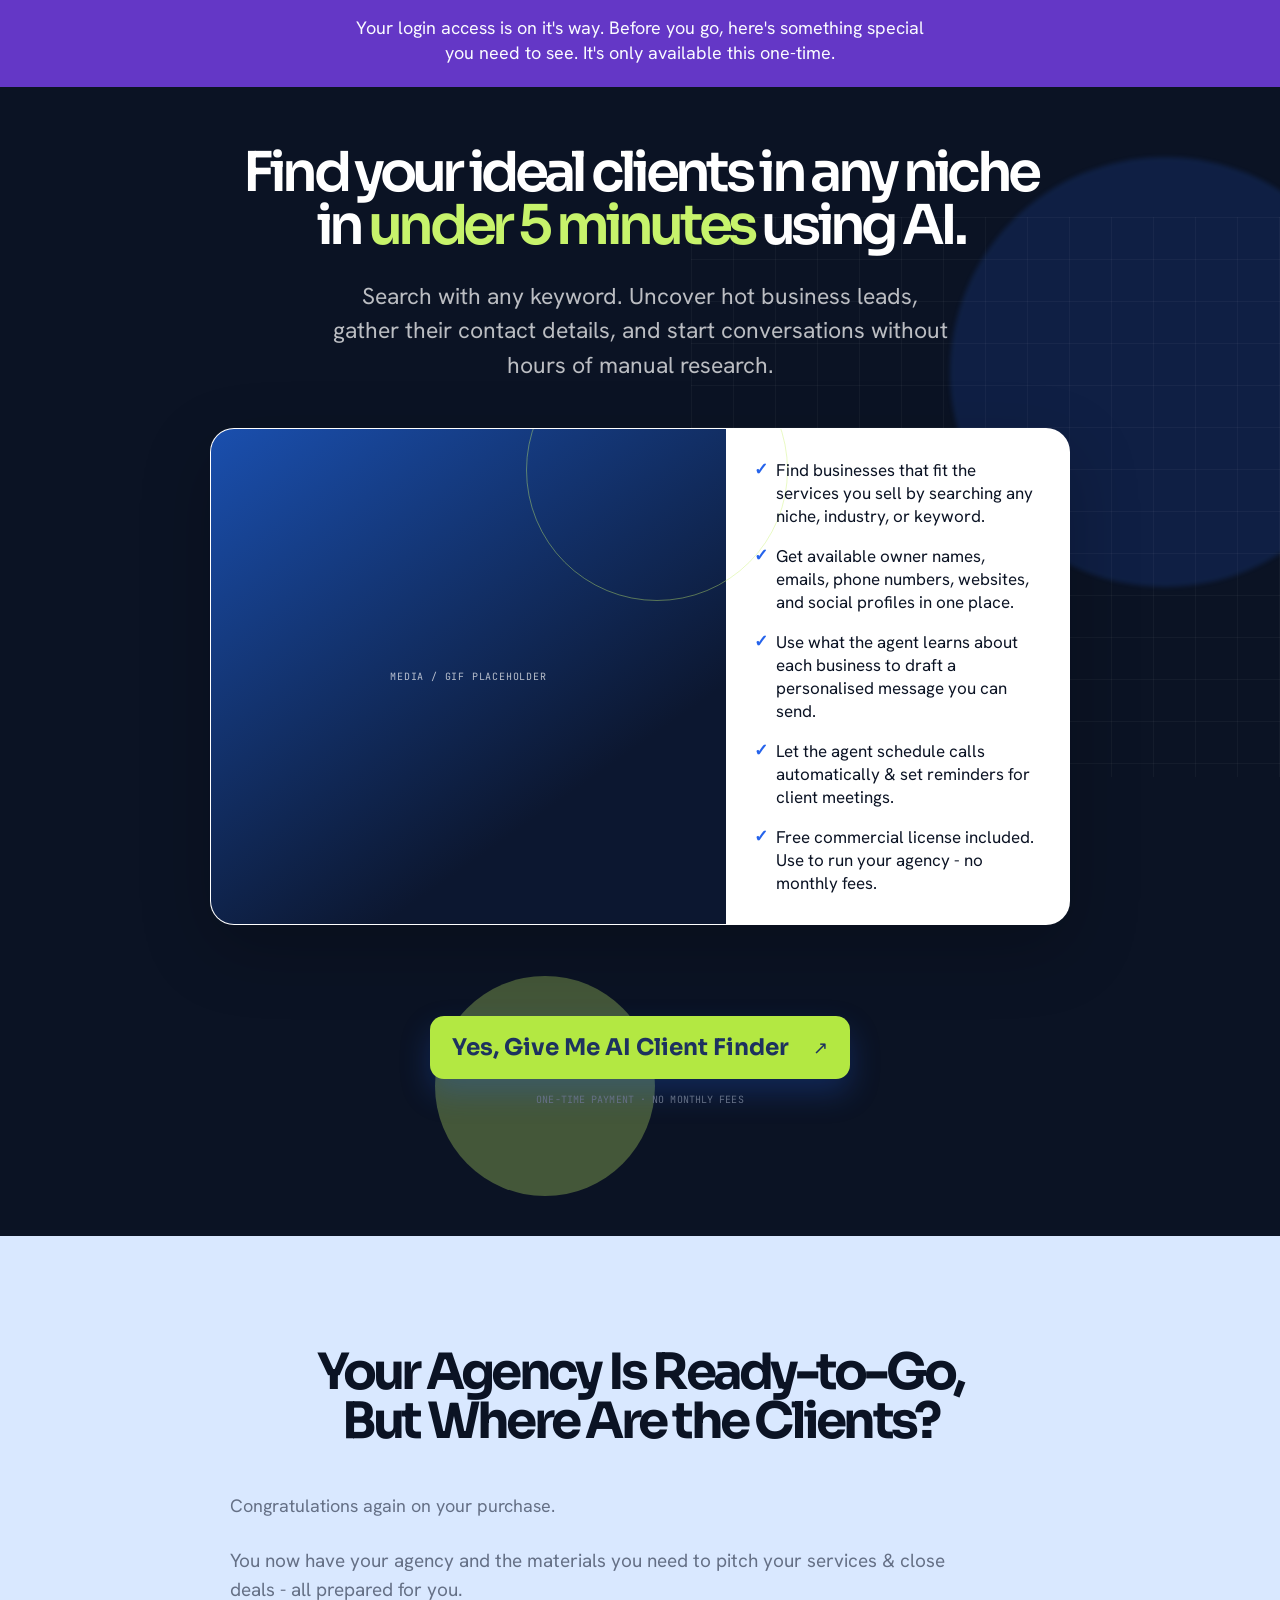
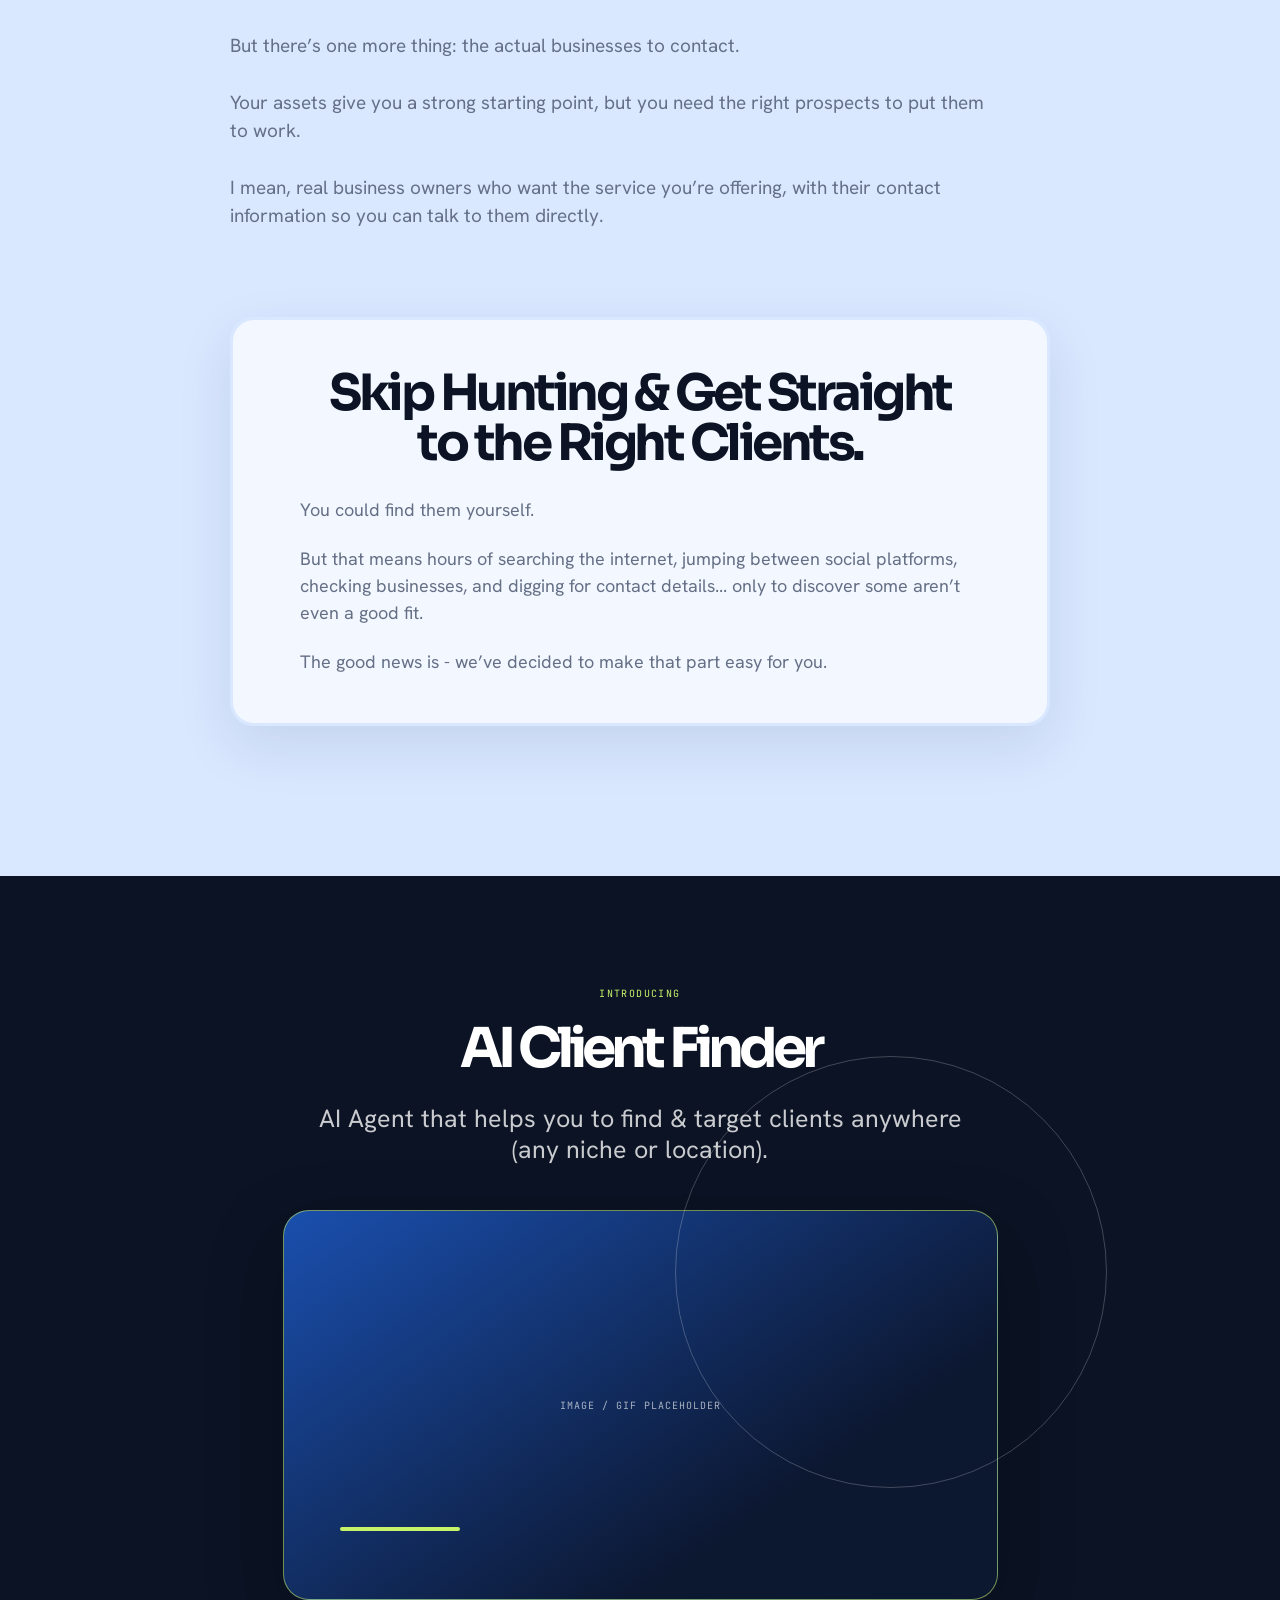
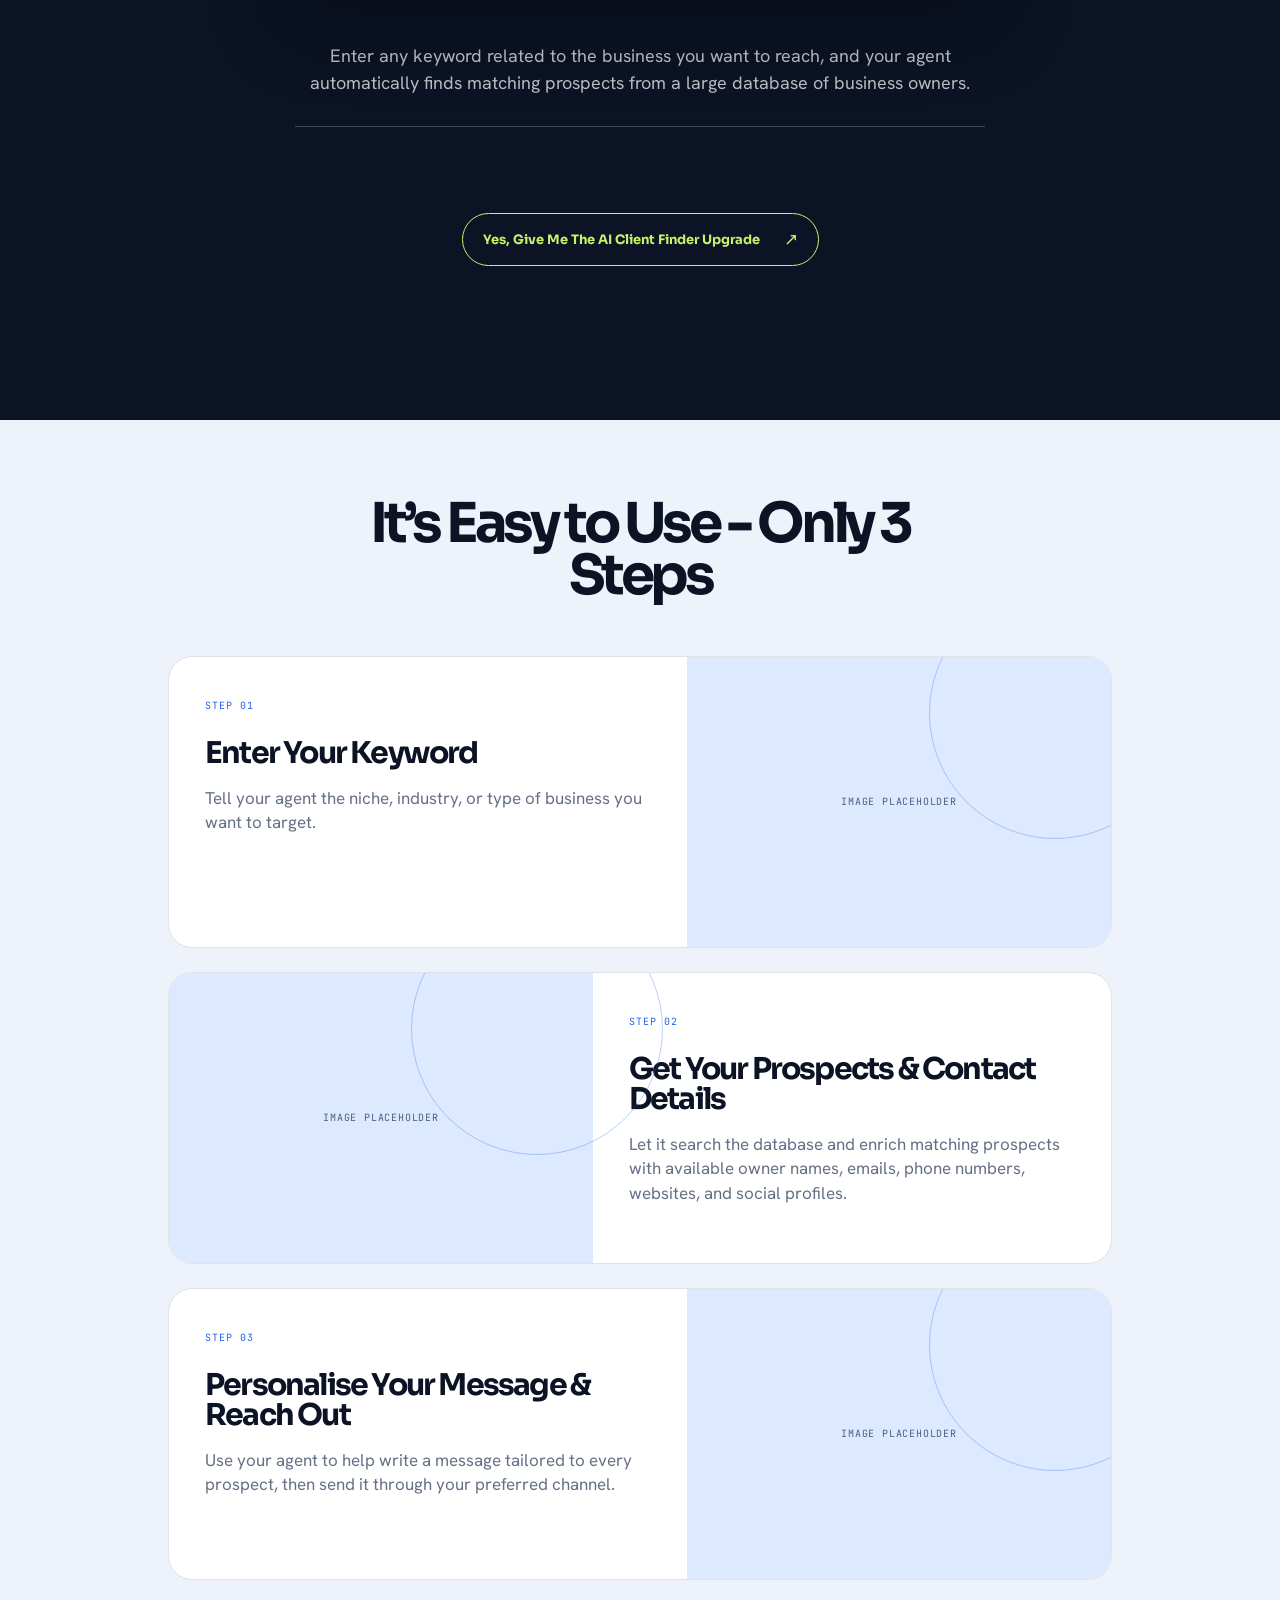
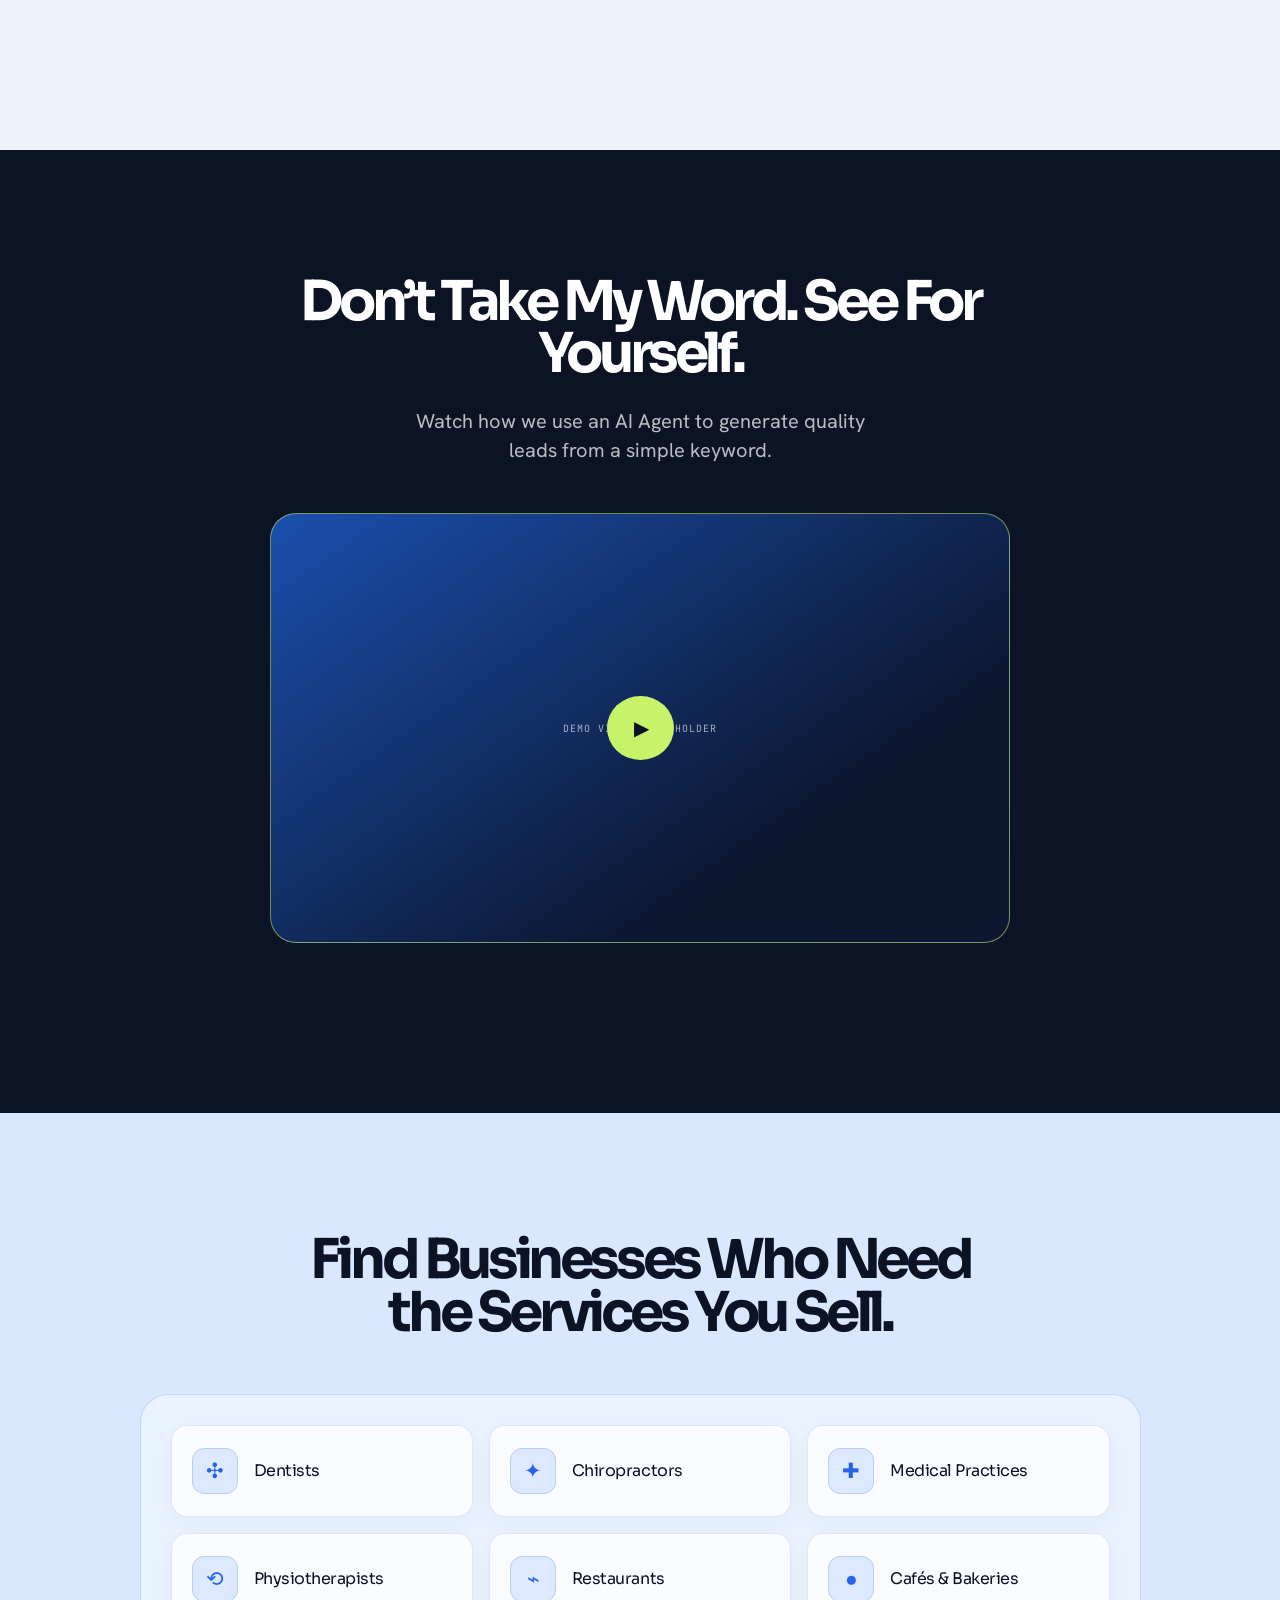
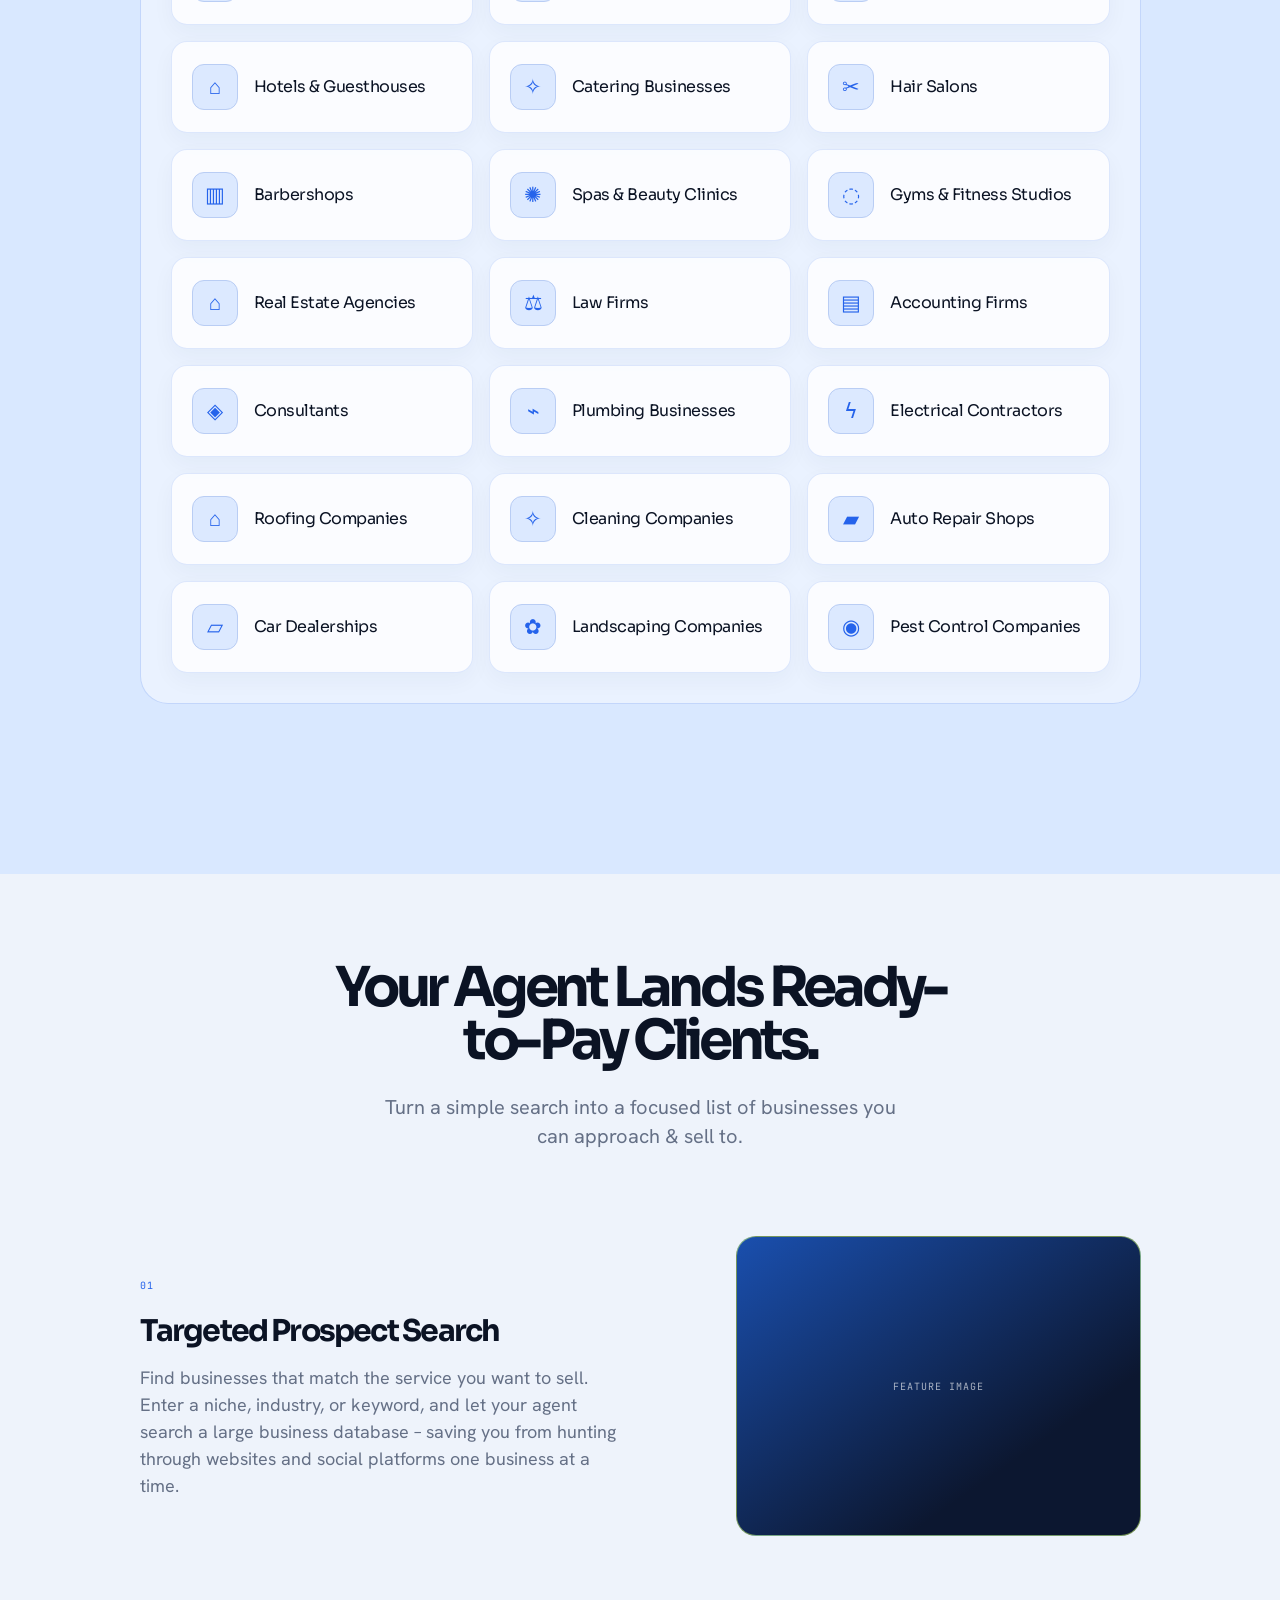
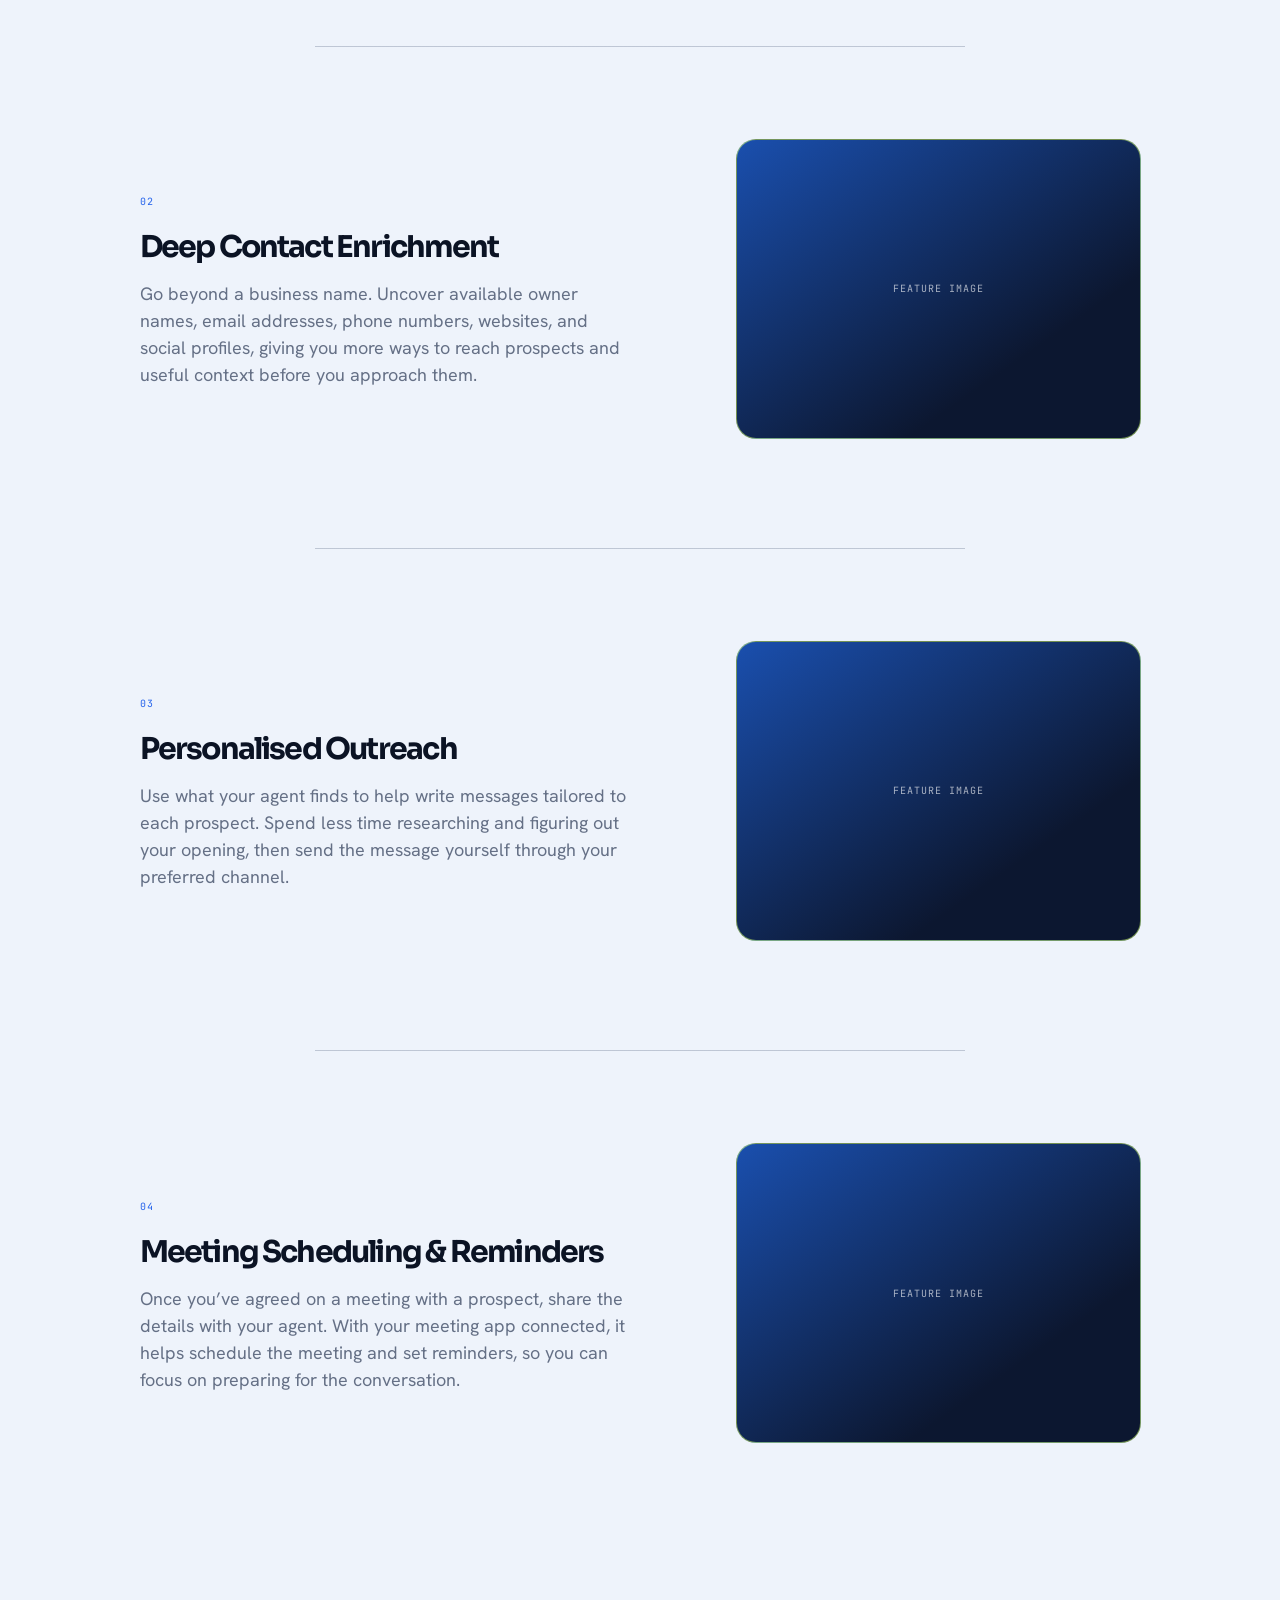
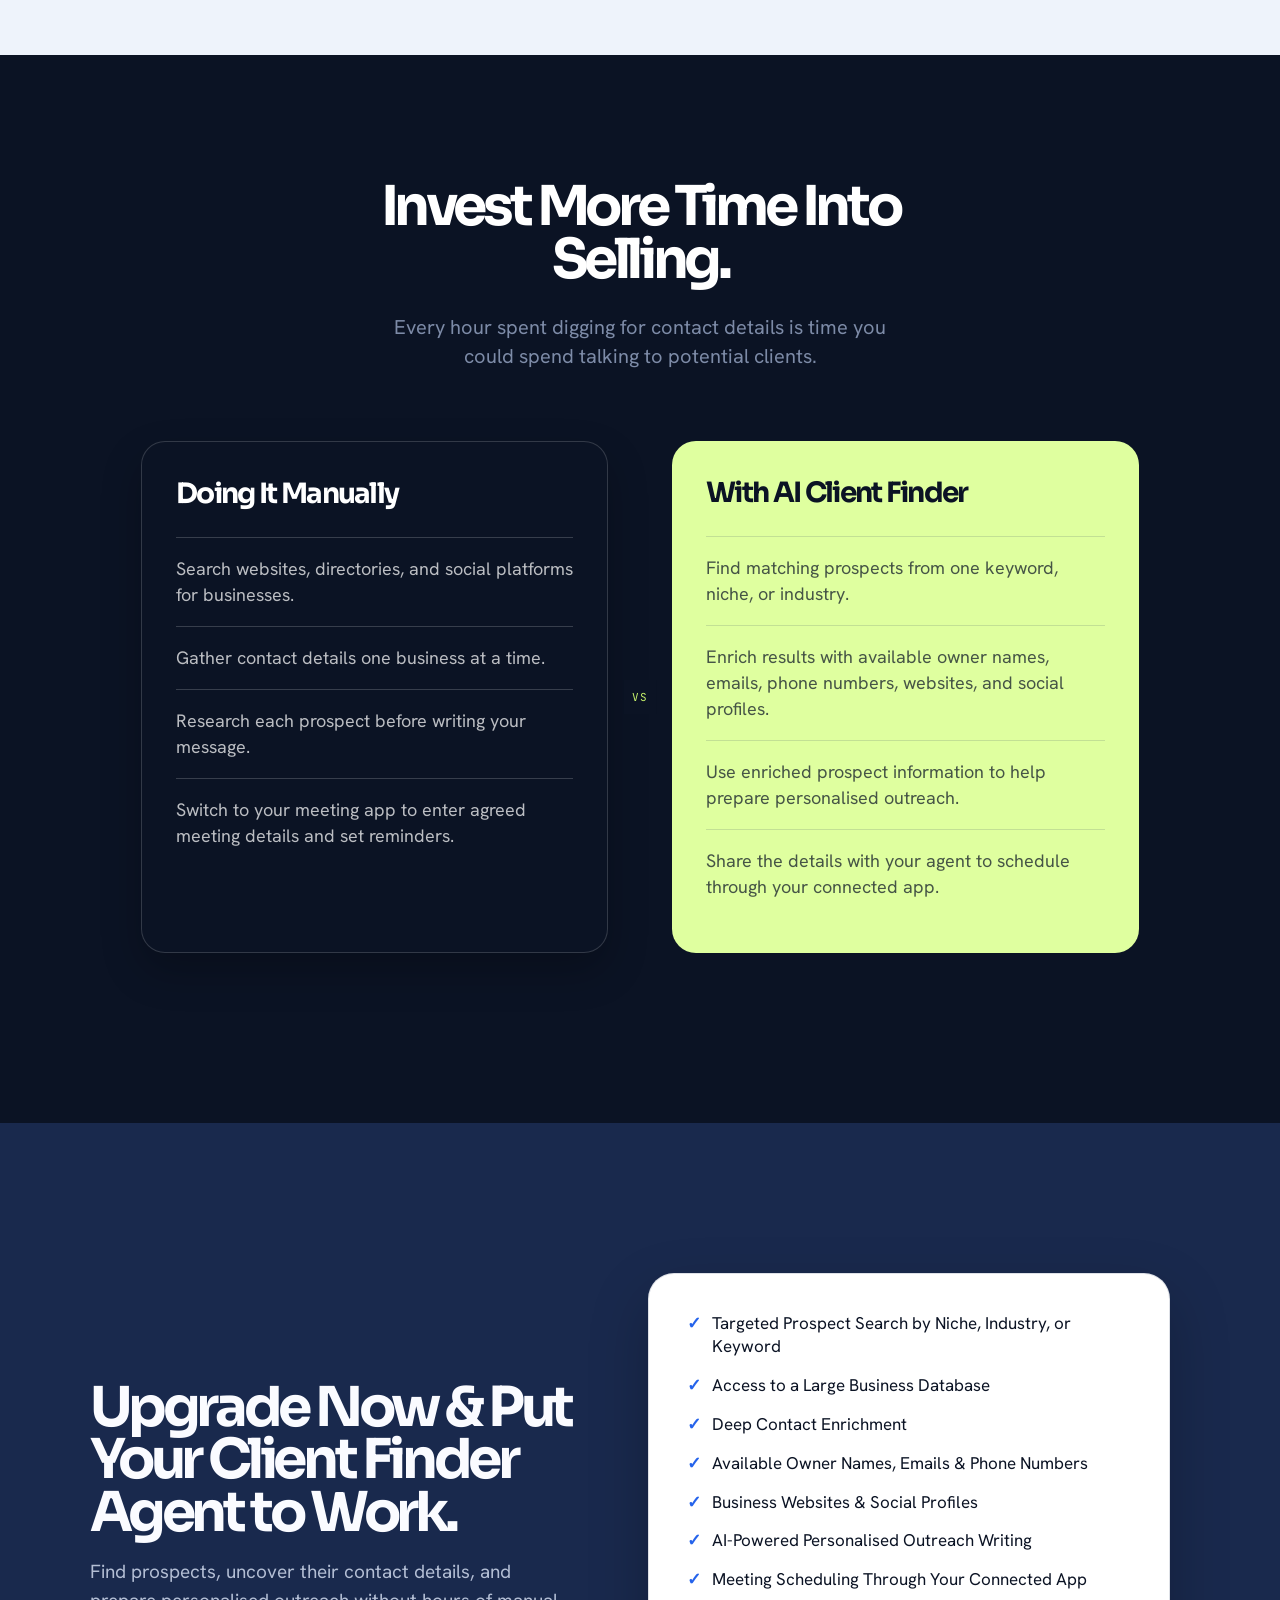
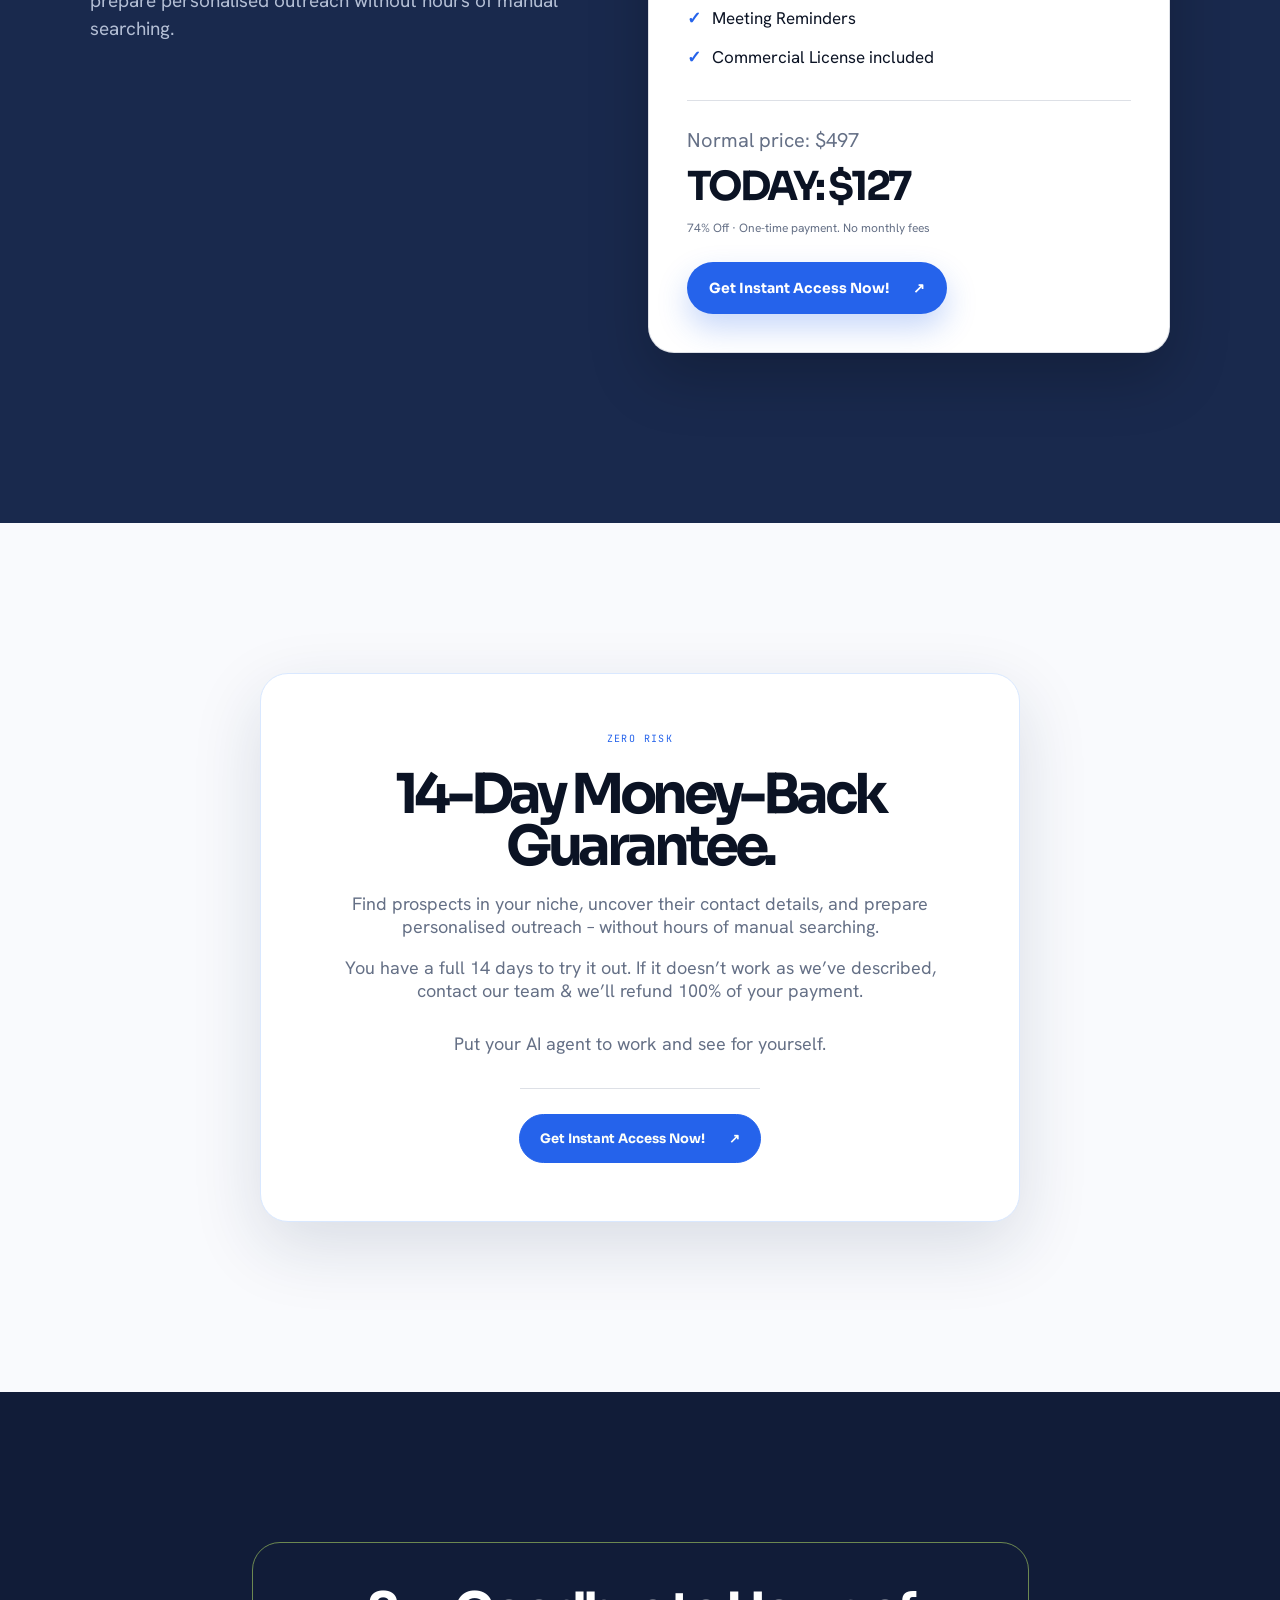
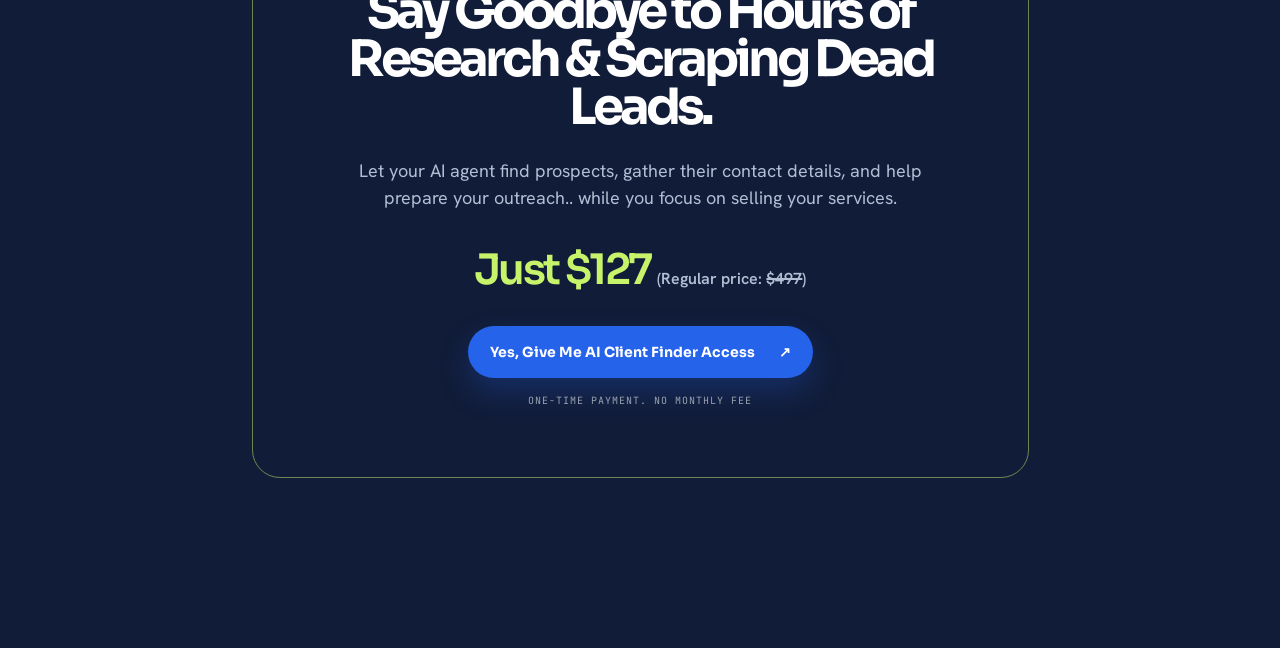
<file: upsell.html>
<!doctype html>
<html lang="en">
  <head>
    <meta charset="UTF-8" />
    <meta name="viewport" content="width=device-width, initial-scale=1.0" />
    <meta name="description" content="AI Client Finder helps AI agency owners find and reach ideal clients faster." />
    <title>AI Client Finder — Find Your Ideal Clients</title>
    <link rel="preconnect" href="https://fonts.googleapis.com" />
    <link rel="preconnect" href="https://fonts.gstatic.com" crossorigin />
    <link href="https://fonts.googleapis.com/css2?family=Hanken+Grotesk:wght@400;500;600;700&family=JetBrains+Mono:wght@500;600&family=Sora:wght@500;600;700;800&display=swap" rel="stylesheet" />
    <link rel="stylesheet" href="upsell.css" />
  </head>
  <body>
    <main class="upsell-page">
      <div class="purchase-access-message">Your login access is on it's way. Before you go, here's something special you need to see. It's only available this one-time.</div>

      <section class="upsell-hero" id="top" aria-labelledby="hero-title">
        <div class="hero-ambient hero-ambient-blue" aria-hidden="true"></div>
        <div class="hero-ambient hero-ambient-lime" aria-hidden="true"></div>
        <div class="hero-grid" aria-hidden="true"></div>

        <div class="hero-layout">
          <div class="hero-copy">
            <h1 id="hero-title" class="hero-lead">Find your ideal clients in any niche <span>in <em>under 5 minutes</em> using AI.</span></h1>
            <p class="hero-body">Search with any keyword. Uncover hot business leads, gather their contact details, and start conversations without hours of manual research.</p>
            <div class="hero-content-box">
              <div class="media-placeholder" aria-label="Media placeholder">MEDIA / GIF PLACEHOLDER</div>
              <div class="feature-points">
                <ul>
                  <li>Find businesses that fit the services you sell by searching any niche, industry, or keyword.</li>
                  <li>Get available owner names, emails, phone numbers, websites, and social profiles in one place.</li>
                  <li>Use what the agent learns about each business to draft a personalised message you can send.</li>
                  <li>Let the agent schedule calls automatically &amp; set reminders for client meetings.</li>
                  <li>Free commercial license included. Use to run your agency - no monthly fees.</li>
                </ul>
              </div>
            </div>
            <div class="hero-actions">
              <a class="primary-button" href="#offer">Yes, Give Me AI Client Finder <b aria-hidden="true">↗</b></a>
              <p class="payment-note">ONE-TIME PAYMENT · NO MONTHLY FEES</p>
            </div>
          </div>

        </div>
      </section>

      <section class="agency-ready-section" aria-labelledby="agency-ready-title">
        <div class="section-intro">
          <h2 id="agency-ready-title">Your Agency Is Ready-to-Go, But Where Are the Clients?</h2>
          <p>Congratulations again on your purchase.</p>
          <p>You now have your agency and the materials you need to pitch your services &amp; close deals - all prepared for you.</p>
          <p>But there’s one more thing: the actual businesses to contact.</p>
          <p>Your assets give you a strong starting point, but you need the right prospects to put them to work.</p>
          <p>I mean, real business owners who want the service you’re offering, with their contact information so you can talk to them directly.</p>
          <div class="client-gap-box" id="offer">
            <h3>Skip Hunting &amp; Get Straight to the Right Clients.</h3>
            <p>You could find them yourself.</p>
            <p>But that means hours of searching the internet, jumping between social platforms, checking businesses, and digging for contact details... only to discover some aren’t even a good fit.</p>
            <p class="client-gap-highlight">The good news is - we’ve decided to make that part easy for you.</p>
          </div>
        </div>
      </section>

      <section class="finder-intro-section" aria-labelledby="finder-intro-title">
        <div class="finder-intro-copy">
          <p class="section-kicker">INTRODUCING</p>
          <h2 id="finder-intro-title">AI Client Finder</h2>
          <p class="finder-intro-lead">AI Agent that helps you to find &amp; target clients anywhere (any niche or location).</p>
          <div class="finder-demo-placeholder" aria-label="AI Client Finder media placeholder">IMAGE / GIF PLACEHOLDER</div>
          <p class="finder-intro-body">Enter any keyword related to the business you want to reach, and your agent automatically finds matching prospects from a large database of business owners.</p>
          <a class="secondary-button" href="#steps">Yes, Give Me The AI Client Finder Upgrade <b aria-hidden="true">↗</b></a>
        </div>
      </section>

      <section class="finder-steps-section" id="steps" aria-labelledby="finder-steps-title">
        <div class="steps-intro-copy">
          <h2 id="finder-steps-title">It’s Easy to Use - Only 3 Steps</h2>
        </div>
        <div class="finder-steps-grid">
          <article class="finder-step-card">
            <div class="finder-step-copy">
              <span>STEP 01</span>
              <h3>Enter Your Keyword</h3>
              <p>Tell your agent the niche, industry, or type of business you want to target.</p>
            </div>
            <div class="step-media-placeholder" aria-label="Step one media placeholder">IMAGE PLACEHOLDER</div>
          </article>
          <article class="finder-step-card">
            <div class="finder-step-copy">
              <span>STEP 02</span>
              <h3>Get Your Prospects &amp; Contact Details</h3>
              <p>Let it search the database and enrich matching prospects with available owner names, emails, phone numbers, websites, and social profiles.</p>
            </div>
            <div class="step-media-placeholder" aria-label="Step two media placeholder">IMAGE PLACEHOLDER</div>
          </article>
          <article class="finder-step-card">
            <div class="finder-step-copy">
              <span>STEP 03</span>
              <h3>Personalise Your Message &amp; Reach Out</h3>
              <p>Use your agent to help write a message tailored to every prospect, then send it through your preferred channel.</p>
            </div>
            <div class="step-media-placeholder" aria-label="Step three media placeholder">IMAGE PLACEHOLDER</div>
          </article>
        </div>
      </section>

      <section class="demo-proof-section" aria-labelledby="demo-proof-title">
        <div class="demo-proof-copy">
          <h2 id="demo-proof-title">Don’t Take My Word. See For Yourself.</h2>
          <p>Watch how we use an AI Agent to generate quality leads from a simple keyword.</p>
        </div>
        <div class="demo-video-placeholder" aria-label="Demo video placeholder">DEMO VIDEO PLACEHOLDER</div>
      </section>

      <section class="niche-section" aria-labelledby="niche-title">
        <div class="niche-intro">
          <h2 id="niche-title">Find Businesses Who Need the Services You Sell.</h2>
        </div>
        <div class="niche-grid">
          <span><i class="niche-icon">✣</i>Dentists</span><span><i class="niche-icon">✦</i>Chiropractors</span><span><i class="niche-icon">✚</i>Medical Practices</span><span><i class="niche-icon">⟲</i>Physiotherapists</span>
          <span><i class="niche-icon">⌁</i>Restaurants</span><span><i class="niche-icon">●</i>Cafés &amp; Bakeries</span><span><i class="niche-icon">⌂</i>Hotels &amp; Guesthouses</span><span><i class="niche-icon">✧</i>Catering Businesses</span>
          <span><i class="niche-icon">✂</i>Hair Salons</span><span><i class="niche-icon">▥</i>Barbershops</span><span><i class="niche-icon">✺</i>Spas &amp; Beauty Clinics</span><span><i class="niche-icon">◌</i>Gyms &amp; Fitness Studios</span>
          <span><i class="niche-icon">⌂</i>Real Estate Agencies</span><span><i class="niche-icon">⚖</i>Law Firms</span><span><i class="niche-icon">▤</i>Accounting Firms</span><span><i class="niche-icon">◈</i>Consultants</span>
          <span><i class="niche-icon">⌁</i>Plumbing Businesses</span><span><i class="niche-icon">ϟ</i>Electrical Contractors</span><span><i class="niche-icon">⌂</i>Roofing Companies</span><span><i class="niche-icon">✧</i>Cleaning Companies</span>
          <span><i class="niche-icon">▰</i>Auto Repair Shops</span><span><i class="niche-icon">▱</i>Car Dealerships</span><span><i class="niche-icon">✿</i>Landscaping Companies</span><span><i class="niche-icon">◉</i>Pest Control Companies</span>
        </div>
      </section>

      <section class="finder-benefits-section" aria-labelledby="finder-benefits-title">
        <div class="finder-benefits-copy">
          <h2 id="finder-benefits-title">Your Agent Lands Ready-to-Pay Clients.</h2>
          <p>Turn a simple search into a focused list of businesses you can approach &amp; sell to.</p>
        </div>
        <div class="finder-benefits-grid">
          <article class="finder-benefit-row finder-benefit-row-01">
            <div class="finder-benefit-copy"><span>01</span><h3>Targeted Prospect Search</h3><p>Find businesses that match the service you want to sell. Enter a niche, industry, or keyword, and let your agent search a large business database – saving you from hunting through websites and social platforms one business at a time.</p></div>
            <div class="finder-benefit-media" aria-label="Targeted prospect search image placeholder">FEATURE IMAGE</div>
            <div class="finder-benefit-divider finder-benefit-divider-01" role="separator" aria-label="Feature divider 01"></div>
          </article>
          <article class="finder-benefit-row finder-benefit-row-02">
            <div class="finder-benefit-copy"><span>02</span><h3>Deep Contact Enrichment</h3><p>Go beyond a business name. Uncover available owner names, email addresses, phone numbers, websites, and social profiles, giving you more ways to reach prospects and useful context before you approach them.</p></div>
            <div class="finder-benefit-media" aria-label="Deep contact enrichment image placeholder">FEATURE IMAGE</div>
            <div class="finder-benefit-divider finder-benefit-divider-02" role="separator" aria-label="Feature divider 02"></div>
          </article>
          <article class="finder-benefit-row finder-benefit-row-03">
            <div class="finder-benefit-copy"><span>03</span><h3>Personalised Outreach</h3><p>Use what your agent finds to help write messages tailored to each prospect. Spend less time researching and figuring out your opening, then send the message yourself through your preferred channel.</p></div>
            <div class="finder-benefit-media" aria-label="Personalised outreach image placeholder">FEATURE IMAGE</div>
            <div class="finder-benefit-divider finder-benefit-divider-03" role="separator" aria-label="Feature divider 03"></div>
          </article>
          <article class="finder-benefit-row finder-benefit-row-04">
            <div class="finder-benefit-copy"><span>04</span><h3>Meeting Scheduling &amp; Reminders</h3><p>Once you’ve agreed on a meeting with a prospect, share the details with your agent. With your meeting app connected, it helps schedule the meeting and set reminders, so you can focus on preparing for the conversation.</p></div>
            <div class="finder-benefit-media" aria-label="Meeting scheduling and reminders image placeholder">FEATURE IMAGE</div>
          </article>
        </div>
      </section>

      <section class="manual-vs-ai-section" aria-labelledby="manual-vs-ai-title">
        <div class="manual-vs-ai-copy">
          <h2 id="manual-vs-ai-title">Invest More Time Into Selling.</h2>
          <p>Every hour spent digging for contact details is time you could spend talking to potential clients.</p>
        </div>
        <div class="comparison-grid">
          <div class="comparison-column comparison-manual"><h3>Doing It Manually</h3><p>Search websites, directories, and social platforms for businesses.</p><p>Gather contact details one business at a time.</p><p>Research each prospect before writing your message.</p><p>Switch to your meeting app to enter agreed meeting details and set reminders.</p></div>
          <div class="comparison-column comparison-ai"><h3>With AI Client Finder</h3><p>Find matching prospects from one keyword, niche, or industry.</p><p>Enrich results with available owner names, emails, phone numbers, websites, and social profiles.</p><p>Use enriched prospect information to help prepare personalised outreach.</p><p>Share the details with your agent to schedule through your connected app.</p></div>
        </div>
      </section>

      <section class="upgrade-section" aria-labelledby="upgrade-title">
        <div class="upgrade-copy">
          <h2 id="upgrade-title">Upgrade Now &amp; Put Your Client Finder Agent to Work.</h2>
          <p>Find prospects, uncover their contact details, and prepare personalised outreach without hours of manual searching.</p>
        </div>
        <div class="upgrade-card">
          <ul>
            <li>Targeted Prospect Search by Niche, Industry, or Keyword</li>
            <li>Access to a Large Business Database</li>
            <li>Deep Contact Enrichment</li>
            <li>Available Owner Names, Emails &amp; Phone Numbers</li>
            <li>Business Websites &amp; Social Profiles</li>
            <li>AI-Powered Personalised Outreach Writing</li>
            <li>Meeting Scheduling Through Your Connected App</li>
            <li>Meeting Reminders</li>
            <li>Commercial License included</li>
          </ul>
          <div class="upgrade-price"><span>Normal price: $497</span><b>TODAY: $127</b><small>74% Off · One-time payment. No monthly fees</small></div>
          <a class="primary-button" href="#offer">Get Instant Access Now! <span>↗</span></a>
        </div>
      </section>

      <section class="guarantee-section" aria-labelledby="guarantee-title">
        <div class="guarantee-card">
          <p class="section-kicker">ZERO RISK</p>
          <h2 id="guarantee-title">14-Day Money-Back Guarantee.</h2>
          <p>Find prospects in your niche, uncover their contact details, and prepare personalised outreach – without hours of manual searching.</p>
          <p>You have a full 14 days to try it out. If it doesn’t work as we’ve described, contact our team &amp; we’ll refund 100% of your payment.</p>
          <p class="guarantee-close">Put your AI agent to work and see for yourself.</p>
          <a class="secondary-button" href="#offer">Get Instant Access Now! <span>↗</span></a>
        </div>
      </section>

      <section class="final-cta-section" aria-labelledby="final-cta-title">
        <div class="final-cta-card">
          <h2 id="final-cta-title">Say Goodbye to Hours of Research &amp; Scraping Dead Leads.</h2>
          <p>Let your AI agent find prospects, gather their contact details, and help prepare your outreach.. while you focus on selling your services.</p>
          <div class="final-cta-price">Just $127 <span>(Regular price: <del>$497</del>)</span></div>
          <a class="primary-button" href="#offer">Yes, Give Me AI Client Finder Access <span>↗</span></a>
          <small>One-time Payment. No Monthly Fee</small>
        </div>
      </section>
    </main>
  </body>
</html>
</file>
<file: upsell.css>
:root {
  --navy: #0b1324;
  --blue: #2563eb;
  --lime: #c7f36b;
  --paper: #eef3fb;
  --white: #ffffff;
  --muted: #657086;
  --display: "Sora", sans-serif;
  --body: "Hanken Grotesk", sans-serif;
  --mono: "JetBrains Mono", monospace;
}

* { box-sizing: border-box; }
html { scroll-behavior: smooth; }
body { background: var(--paper); color: var(--navy); font-family: var(--body); margin: 0; }
a { color: inherit; text-decoration: none; }
.upsell-page { background: #6437C6; min-height: 100vh; overflow: hidden; }
.purchase-access-message { align-items: center; background: #6437C6; color: #FAFBFF; display: flex; font-family: var(--body); font-size: 18px; height: 95.39px; justify-content: center; line-height: 1.4; margin: -8px auto 0; max-width: 641px; padding: 18px 24px; text-align: center; }
.upsell-nav { align-items: center; background: rgba(238, 243, 251, .78); border: 1px solid rgba(11, 19, 36, .1); border-radius: 999px; display: flex; justify-content: space-between; margin: 18px auto 0; max-width: 1320px; padding: 12px 20px; position: relative; width: calc(100% - 40px); z-index: 5; backdrop-filter: blur(18px); }
.brand-mark { align-items: center; display: flex; font-family: var(--display); font-size: 13px; font-weight: 700; gap: 10px; letter-spacing: -.03em; }
.brand-symbol { display: grid; gap: 2px; grid-template-columns: repeat(2, 7px); height: 16px; transform: rotate(45deg); width: 16px; }
.brand-symbol span { background: var(--blue); border-radius: 2px; }
.brand-symbol span:nth-child(2) { background: var(--lime); }
.brand-symbol span:nth-child(3) { background: var(--navy); grid-column: 2; }
.nav-status { color: var(--muted); font-family: var(--mono); font-size: 10px; letter-spacing: .1em; }
.upsell-hero { align-items: center; background: var(--navy); color: var(--white); display: flex; min-height: 760px; padding: 120px 7vw 130px; position: relative; }
.hero-grid { background-image: linear-gradient(rgba(255, 255, 255, .08) 1px, transparent 1px), linear-gradient(90deg, rgba(255, 255, 255, .08) 1px, transparent 1px); background-size: 42px 42px; height: 560px; opacity: .5; position: absolute; right: -6vw; top: 130px; width: 52vw; }
.hero-ambient { border-radius: 50%; pointer-events: none; position: absolute; }
.hero-ambient-blue { background: rgba(37, 99, 235, .16); filter: blur(2px); height: 430px; right: -100px; top: 70px; width: 430px; }
.hero-ambient-lime { background: rgba(199, 243, 107, .3); bottom: 40px; height: 220px; left: 34%; width: 220px; }
.hero-layout { margin: 0 auto; max-width: 920px; position: relative; text-align: center; width: 100%; z-index: 2; }
.hero-copy { margin: 0 auto; max-width: 860px; }
.eyebrow { background: #ECFFC1; border: 1px solid #E4FFA8; border-radius: 12px; color: #14274D; display: table; font-family: var(--display); font-size: 15px; line-height: 1.25; margin: 0 auto 30px; max-width: 527px; padding: 10px 18px; text-align: center; width: 100%; }
h1 { font-family: var(--display); letter-spacing: -.085em; line-height: .96; margin: 0 auto; max-width: 797px; }
.hero-lead { color: var(--white); font-size: 55px; font-weight: 600; margin-top: -60px; }
.hero-lead span { color: #FFFFFF; }
.hero-lead span em { color: #C7F36B; font-style: normal; }
.hero-body { color: rgba(255, 255, 255, .72); font-size: 23px; line-height: 1.5; margin: 26px auto 0; max-width: 619px; }
.hero-content-box { align-items: stretch; background: var(--white); border: 1px solid rgba(255, 255, 255, .2); border-radius: 24px; box-shadow: 0 24px 70px rgba(0, 0, 0, .22); color: var(--navy); display: grid; grid-template-columns: 3fr 2fr; margin: 46px auto 0; max-width: 900px; min-height: 270px; overflow: hidden; text-align: left; }
.media-placeholder { align-items: center; background: linear-gradient(145deg, #1a4fae, #0c1730 72%); color: rgba(255, 255, 255, .7); display: flex; font-family: var(--mono); font-size: 10px; justify-content: center; letter-spacing: .08em; min-height: 270px; position: relative; text-transform: uppercase; }
.media-placeholder::before { border: 1px solid rgba(199, 243, 107, .4); border-radius: 50%; content: ""; height: 260px; position: absolute; right: -62px; top: -90px; width: 260px; }
.feature-points { padding: 30px 28px; }
.feature-points ul { display: grid; gap: 17px; list-style: none; margin: 0; padding: 0; }
.feature-points li { font-size: 17px; line-height: 1.35; padding-left: 22px; position: relative; }
.feature-points li::before { color: var(--blue); content: "✓"; font-family: var(--display); font-weight: 800; left: 0; position: absolute; }
.hero-actions { align-items: center; display: flex; flex-direction: column; margin-top: 36px; }
.hero-actions .primary-button { margin-top: 55px; }
.hero-actions .primary-button { background: #B3E842; border-radius: 14px; color: #1D325F; font-size: 23px; }
.primary-button { align-items: center; background: var(--blue); border-radius: 999px; box-shadow: 0 14px 30px rgba(37, 99, 235, .25); color: var(--white); display: inline-flex; font-family: var(--display); font-size: 14px; font-weight: 700; gap: 24px; padding: 17px 22px; transition: background 220ms ease, transform 220ms ease; }
.primary-button:hover { background: var(--lime); color: var(--navy); transform: translateY(-3px); }
.primary-button b { font-size: 18px; font-weight: 500; }
.payment-note { color: var(--muted); font-family: var(--mono); font-size: 10px; letter-spacing: .01em; margin: 14px 0 0; }
.finder-visual { background: linear-gradient(145deg, #162746 0%, var(--navy) 73%); border: 1px solid rgba(255, 255, 255, .2); border-radius: 28px; box-shadow: 25px 35px 80px rgba(11, 19, 36, .24); color: var(--white); min-height: 470px; overflow: hidden; padding: 25px; position: relative; transform: rotate(3deg); }
.finder-visual::after { border: 1px solid rgba(199, 243, 107, .34); border-radius: 50%; content: ""; height: 370px; position: absolute; right: -128px; top: 42px; transform: rotate(-17deg) scaleY(.48); width: 370px; }
.finder-visual-glow { background: radial-gradient(circle, rgba(37, 99, 235, .85), transparent 64%); height: 430px; position: absolute; right: -115px; top: -125px; width: 430px; }
.finder-visual-topline, .finder-visual-footer { color: rgba(255, 255, 255, .52); display: flex; font-family: var(--mono); font-size: 9px; justify-content: space-between; letter-spacing: .1em; position: relative; z-index: 3; }
.finder-orbit { border: 1px solid rgba(199, 243, 107, .34); border-radius: 50%; height: 250px; position: absolute; right: -76px; top: 86px; transform: rotate(27deg) scaleY(.48); width: 430px; z-index: 1; }
.finder-orbit-two { border-color: rgba(255, 255, 255, .22); right: -128px; top: 120px; transform: rotate(-31deg) scaleY(.63); width: 470px; }
.finder-mark { display: grid; gap: 7px; grid-template-columns: repeat(3, 15px); position: absolute; right: 32px; top: 160px; transform: rotate(45deg); z-index: 3; }
.finder-mark span { background: var(--blue); border-radius: 3px; height: 15px; width: 15px; }
.finder-mark span:nth-child(2) { background: var(--lime); }
.finder-mark span:nth-child(3) { background: rgba(255, 255, 255, .38); }
.finder-visual-copy { bottom: 135px; left: 29px; position: absolute; z-index: 3; }
.finder-visual-copy > span { color: var(--lime); display: block; font-family: var(--mono); font-size: 10px; letter-spacing: .12em; margin-bottom: 17px; }
.finder-visual-copy strong { display: block; font-family: var(--display); font-size: clamp(2.2rem, 4.1vw, 4rem); letter-spacing: -.09em; line-height: .9; }
.finder-visual-copy em { color: var(--lime); font-style: normal; }
.finder-search { align-items: center; background: rgba(255, 255, 255, .1); border: 1px solid rgba(255, 255, 255, .2); border-radius: 8px; bottom: 73px; color: rgba(255, 255, 255, .78); display: flex; font-family: var(--mono); font-size: 10px; gap: 10px; left: 29px; padding: 12px 13px; position: absolute; right: 29px; z-index: 3; }
.finder-search i { background: var(--lime); border-radius: 50%; height: 7px; width: 7px; }
.finder-search b { color: var(--lime); font-size: 16px; font-weight: 400; margin-left: auto; }
.finder-visual-footer { bottom: 26px; left: 25px; position: absolute; right: 25px; }
.agency-ready-section { background: #D9E8FF; color: var(--navy); padding: 140px 7vw 150px; }
.section-intro { margin: 0 auto; max-width: 820px; text-align: center; }
.section-kicker { color: var(--blue); font-family: var(--mono); font-size: 10px; letter-spacing: .14em; margin: 0 0 24px; text-transform: uppercase; }
.section-intro h2 { font-family: var(--display); font-size: 50px; letter-spacing: -.075em; line-height: .98; margin: -28px auto 0; max-width: 715px; }
.section-intro > p:not(.section-kicker) { color: var(--muted); font-size: 19px; line-height: 1.5; margin: 28px 0 0; max-width: 760px; text-align: left; }
.section-intro > p:first-of-type { color: #657086; font-family: var(--body); font-size: 18px; letter-spacing: normal; margin-top: 46px; }
.client-gap-box { background: rgba(255, 255, 255, .68); border: 3px solid #D9E8FF; border-radius: 24px; box-shadow: 0 20px 55px rgba(20, 39, 77, .1); margin: 86px auto 0; max-width: 820px; padding: 48px 54px; text-align: left; }
.client-gap-box h3 { font-family: var(--display); font-size: 50px; letter-spacing: -.07em; line-height: 1; margin: 0 auto 28px; max-width: 651px; text-align: center; }
.client-gap-box > p:not(.client-gap-highlight) { color: #657086; font-family: var(--body); font-size: 18px; line-height: 1.5; margin: 22px auto 0; max-width: 680px; }
.client-gap-box > p:first-of-type { color: #657086; font-family: var(--body); font-size: 18px; letter-spacing: normal; margin-top: 0; }
.client-gap-highlight { background: transparent; border: 0; color: #657086; font-family: var(--body); font-size: 18px; letter-spacing: normal; line-height: 1.5; margin: 22px auto 0; max-width: 680px; padding: 0; }
.finder-intro-section { background: var(--navy); color: var(--white); padding: 150px 7vw 170px; text-align: center; }
.finder-intro-copy { font-size: 19px; margin: -39px auto 0; max-width: 920px; }
.finder-intro-section .section-kicker { color: var(--lime); }
.finder-intro-section h2 { font-family: var(--display); font-size: 55px; letter-spacing: -.09em; line-height: .92; margin: 0; }
.finder-intro-lead { color: rgba(255, 255, 255, .78); font-size: 25px; line-height: 1.25; margin: 28px auto 0; max-width: 669px; }
.finder-demo-placeholder { align-items: center; background: linear-gradient(145deg, #1a4fae, #0c1730 72%); border: 1px solid rgba(199, 243, 107, .55); border-radius: 26px; box-shadow: 0 28px 75px rgba(0, 0, 0, .25); color: rgba(255, 255, 255, .64); display: flex; font-family: var(--mono); font-size: 10px; height: 390px; justify-content: center; letter-spacing: .1em; margin: 45px auto 0; max-width: 715px; position: relative; text-transform: uppercase; }
.finder-demo-placeholder::before { border: 1px solid rgba(255, 255, 255, .22); border-radius: 50%; content: ""; height: 430px; position: absolute; right: -110px; top: -155px; width: 430px; }
.finder-demo-placeholder::after { background: var(--lime); border-radius: 4px; bottom: 68px; content: ""; height: 4px; left: 56px; position: absolute; width: 120px; }
.finder-intro-body { border-bottom: 1px solid rgba(255, 255, 255, .22); color: rgba(255, 255, 255, .72); font-size: 18px; line-height: 1.5; margin: 42px auto 0; max-width: 690px; padding-bottom: 30px; }
.secondary-button { align-items: center; border: 1px solid var(--lime); border-radius: 999px; color: var(--lime); display: inline-flex; font-family: var(--display); font-size: 13px; font-weight: 700; gap: 24px; margin-bottom: -88px; margin-top: 86px; padding: 15px 20px; transition: background 220ms ease, color 220ms ease, transform 220ms ease; }
.secondary-button:hover { background: var(--lime); color: var(--navy); transform: translateY(-3px); }
.secondary-button b { font-size: 17px; font-weight: 500; }
.finder-steps-section { background: var(--paper); color: var(--navy); padding: 150px 7vw 170px; }
.steps-intro-copy { margin: 0 auto; max-width: 820px; text-align: center; }
.steps-intro-copy h2 { font-family: var(--display); font-size: 55px; letter-spacing: -.08em; line-height: .95; margin: -72px auto 0; max-width: 660px; }
.finder-steps-grid { display: grid; gap: 24px; margin: 53px auto 0; max-width: 944px; }
.finder-step-card { background: var(--white); border: 1px solid rgba(20, 39, 77, .13); border-radius: 24px; display: grid; grid-template-columns: minmax(0, 1.1fr) minmax(260px, .9fr); min-height: 290px; overflow: hidden; }
.finder-step-card:nth-child(even) { grid-template-columns: minmax(260px, .9fr) minmax(0, 1.1fr); }
.finder-step-card:nth-child(even) .finder-step-copy { grid-column: 2; grid-row: 1; }
.finder-step-card:nth-child(even) .step-media-placeholder { grid-column: 1; grid-row: 1; }
.finder-step-copy { padding: 36px; }
.finder-step-copy > span { color: var(--blue); font-family: var(--mono); font-size: 10px; letter-spacing: .1em; }
.finder-step-copy h3 { font-family: var(--display); font-size: 30px; letter-spacing: -.06em; line-height: 1; margin: 24px 0 0; }
.finder-step-copy p { color: var(--muted); font-size: 17px; line-height: 1.45; margin: 18px 0 0; max-width: 560px; }
.step-media-placeholder { align-items: center; background: #dce9ff; color: #496184; display: flex; font-family: var(--mono); font-size: 10px; justify-content: center; letter-spacing: .08em; min-height: 290px; position: relative; text-transform: uppercase; }
.step-media-placeholder::before { border: 1px solid rgba(37, 99, 235, .3); border-radius: 50%; content: ""; height: 250px; position: absolute; right: -70px; top: -70px; width: 250px; }
.demo-proof-section { background: var(--navy); color: var(--white); padding: 150px 7vw 170px; text-align: center; }
.demo-proof-copy { margin: 0 auto; max-width: 760px; }
.demo-proof-copy h2, .niche-intro h2 { font-family: var(--display); font-size: 55px; letter-spacing: -.08em; line-height: .96; margin: -24px auto 0; }
.demo-proof-copy p { color: rgba(255, 255, 255, .72); font-size: 20px; line-height: 1.45; margin: 26px auto 0; max-width: 480px; }
.demo-video-placeholder { align-items: center; background: linear-gradient(145deg, #1a4fae, #0c1730 72%); border: 1px solid rgba(199, 243, 107, .55); border-radius: 26px; color: rgba(255, 255, 255, .64); display: flex; font-family: var(--mono); font-size: 10px; height: 430px; justify-content: center; letter-spacing: .1em; margin: 48px auto 0; max-width: 740px; position: relative; text-transform: uppercase; }
.demo-video-placeholder::after { background: var(--lime); border-radius: 50%; content: "▶"; color: var(--navy); display: grid; font-family: var(--display); font-size: 20px; height: 64px; place-items: center; padding-left: 3px; position: absolute; width: 64px; }
.niche-section { background: #D9E8FF; color: var(--navy); padding: 150px 7vw 170px; }
.niche-intro { margin: 0 auto; max-width: 733px; text-align: center; }
.niche-intro h2 { margin-top: -29px; }
.niche-grid { background: rgba(255, 255, 255, .46); border: 1px solid rgba(37, 99, 235, .2); border-radius: 28px; display: grid; gap: 16px; grid-template-columns: repeat(3, minmax(0, 1fr)); margin: 54px auto 0; max-width: 1001px; padding: 30px; }
.niche-grid span { align-items: center; background: rgba(255, 255, 255, .78); border: 1px solid rgba(37, 99, 235, .14); border-radius: 16px; box-shadow: 0 8px 22px rgba(20, 39, 77, .04); color: var(--navy); display: flex; font-family: var(--display); font-size: 16px; gap: 16px; letter-spacing: -.03em; min-height: 92px; padding: 18px 20px; }
.niche-icon { align-items: center; background: #dce9ff; border: 1px solid #b9cdf4; border-radius: 12px; color: var(--blue); display: inline-flex; flex: 0 0 46px; font-family: var(--display); font-size: 21px; font-style: normal; height: 46px; justify-content: center; width: 46px; }
.finder-benefits-section { background: var(--paper); color: var(--navy); padding: 150px 7vw 170px; }
.finder-benefits-copy { margin: 0 auto; max-width: 820px; text-align: center; }
.finder-benefits-copy h2, .manual-vs-ai-copy h2 { font-family: var(--display); font-size: clamp(2.8rem, 5vw, 4.5rem); letter-spacing: -.08em; line-height: .96; margin: 0 auto; }
.finder-benefits-copy h2 { font-size: 55px; margin: -62px auto 0; max-width: 679px; }
.finder-benefits-copy > p:last-child, .manual-vs-ai-copy > p:last-child { color: var(--muted); font-size: 20px; line-height: 1.45; margin: 26px auto 0; max-width: 535px; }
.finder-benefits-grid { margin: 43px auto 0; max-width: 1001px; }
.finder-benefits-grid article { align-items: center; display: grid; gap: 8vw; grid-template-columns: minmax(0, 1fr) minmax(280px, .82fr); min-height: 260px; padding: 42px 0; }
.finder-benefit-divider { background: linear-gradient(to bottom, transparent 7px, rgba(20, 39, 77, .22) 7px, rgba(20, 39, 77, .22) 8px, transparent 8px); grid-column: 1 / -1; height: 16px; justify-self: center; width: 100%; }
/* These are real DOM elements so each divider can be selected with the annotation tool. */
.finder-benefit-divider-01 { background: linear-gradient(to bottom, transparent 7px, rgba(20, 39, 77, .22) 7px, rgba(20, 39, 77, .22) 8px, transparent 8px); height: 16px; width: 650px; }
.finder-benefit-divider-02 { background: linear-gradient(to bottom, transparent 7px, rgba(20, 39, 77, .22) 7px, rgba(20, 39, 77, .22) 8px, transparent 8px); height: 16px; width: 650px; }
.finder-benefit-divider-03 { background: linear-gradient(to bottom, transparent 7px, rgba(20, 39, 77, .22) 7px, rgba(20, 39, 77, .22) 8px, transparent 8px); height: 16px; width: 650px; }
.finder-benefit-copy { max-width: 520px; }
.finder-benefit-copy > span { color: var(--blue); font-family: var(--mono); font-size: 10px; letter-spacing: .12em; }
.finder-benefits-grid h3 { font-family: var(--display); font-size: 30px; letter-spacing: -.06em; line-height: 1; margin: 22px 0 0; }
.finder-benefits-grid p { color: var(--muted); font-size: 18px; line-height: 1.5; margin: 18px 0 0; }
.finder-benefit-media { align-items: center; aspect-ratio: 1.35; background: linear-gradient(145deg, #1a4fae, #0c1730 72%); border: 1px solid rgba(199, 243, 107, .55); border-radius: 20px; color: rgba(255, 255, 255, .64); display: flex; font-family: var(--mono); font-size: 10px; grid-column: 2; justify-content: center; letter-spacing: .1em; min-height: 190px; text-transform: uppercase; }
.manual-vs-ai-section { background: var(--navy); color: var(--white); padding: 150px 7vw 170px; }
.manual-vs-ai-copy { margin: 0 auto; max-width: 700px; text-align: center; }
.manual-vs-ai-copy h2 { font-size: 55px; margin: -24px auto 0; max-width: 700px; }
.manual-vs-ai-copy > p:last-child { color: #7D8BA7; }
.manual-vs-ai-copy .section-kicker { color: var(--lime); }
.comparison-grid { display: grid; gap: 64px; grid-template-columns: repeat(2, minmax(0, 1fr)); margin: 70px auto 0; max-width: 998px; position: relative; }
.comparison-grid::before { background: var(--navy); color: var(--lime); content: "VS"; font-family: var(--mono); font-size: 11px; left: 50%; letter-spacing: .12em; padding: 10px 8px; position: absolute; top: 50%; transform: translate(-50%, -50%); z-index: 2; }
.comparison-column { border-radius: 24px; padding: 34px; }
.comparison-manual { background: #0B1324; border: 1px solid rgba(255, 255, 255, .16); box-shadow: 0 18px 40px rgba(0, 0, 0, .24); }
.comparison-ai { background: #DFFF9F; color: #0B1324; }
.comparison-column h3 { font-family: var(--display); font-size: 28px; letter-spacing: -.06em; margin: 0 0 26px; }
.comparison-ai h3 { color: #0B1324; }
.comparison-column p { border-top: 1px solid rgba(255, 255, 255, .18); color: rgba(255, 255, 255, .72); font-size: 18px; line-height: 1.45; margin: 0; padding: 18px 0; }
.comparison-ai p { border-color: rgba(20, 39, 77, .14); color: rgba(11, 19, 36, .72); }
.upgrade-section { background: #19294D; color: var(--white); display: grid; gap: 70px; grid-template-columns: minmax(0, .9fr) minmax(360px, 1fr); padding: 150px 7vw 170px; }
.upgrade-copy { align-self: center; justify-self: end; max-width: 520px; }
.upgrade-copy h2, .guarantee-card h2 { font-family: var(--display); font-size: 55px; letter-spacing: -.08em; line-height: .96; margin: 0; }
.upgrade-copy h2 { color: #FAFBFF; margin-top: -200px; }
.upgrade-copy > p:last-child { color: #B3BED4; font-size: 19px; line-height: 1.5; margin: 18px 0 0; }
.upgrade-card { background: var(--white); border: 1px solid rgba(20, 39, 77, .14); border-radius: 26px; box-shadow: 0 24px 60px rgba(0, 0, 0, .22); max-width: 522px; padding: 38px; }
.upgrade-card ul { display: grid; gap: 15px; list-style: none; margin: 0; padding: 0; }
.upgrade-card li { color: var(--navy); font-size: 17px; line-height: 1.4; padding-left: 25px; position: relative; }
.upgrade-card li::before { color: var(--blue); content: "✓"; font-weight: 700; left: 0; position: absolute; }
.upgrade-price { border-top: 1px solid rgba(20, 39, 77, .14); display: grid; gap: 8px; margin-top: 30px; padding-top: 26px; }
.upgrade-price span, .upgrade-price small { color: var(--muted); font-size: 14px; }
.upgrade-price span { font-size: 20px; }
.upgrade-price b { color: var(--navy); font-family: var(--display); font-size: 40px; letter-spacing: -.07em; }
.upgrade-price small { font-size: 12px; }
.upgrade-card .primary-button { margin-top: 26px; }
.guarantee-section { background: #F9FAFD; color: var(--navy); padding: 150px 7vw 170px; }
.guarantee-card { background: var(--white); border: 1px solid #D9E8FF; border-radius: 28px; box-shadow: 0 24px 70px rgba(20, 39, 77, .14); margin: 0 auto; max-width: 760px; padding: 58px; text-align: center; }
.guarantee-card h2 { color: #0B1324; }
.guarantee-card .section-kicker { color: var(--blue); }
.guarantee-card > p:not(.section-kicker):not(.guarantee-close) { color: #657086; font-size: 18px; margin-left: auto; margin-right: auto; max-width: 620px; }
.guarantee-card .guarantee-close { color: #657086; font-size: 18px; font-weight: 400; margin: 30px 0 0; }
.guarantee-card .secondary-button { background: #2563EB; border-color: #2563EB; color: #FDFFFA; margin-bottom: 0; margin-top: 59px; position: relative; }
.guarantee-card .secondary-button::before { background: rgba(20, 39, 77, .14); content: ""; height: 1px; left: 50%; position: absolute; top: -27px; transform: translateX(-50%); width: 100%; }
.final-cta-section { background: #111C38; color: var(--white); padding: 150px 7vw 170px; }
.final-cta-card { border: 1px solid rgba(199, 243, 107, .5); border-radius: 28px; font-size: 18px; margin: 0 auto; max-width: 777px; padding: 70px 58px; text-align: center; }
.final-cta-card .section-kicker { color: var(--lime); }
.final-cta-card h2 { font-family: var(--display); font-size: 50px; letter-spacing: -.08em; line-height: .96; margin: -26px auto 0; max-width: 700px; }
.final-cta-card > p:not(.section-kicker) { color: #B3BED4; font-size: 18px; line-height: 1.5; margin: 26px auto 0; max-width: 620px; }
.final-cta-price { color: var(--lime); font-family: var(--display); font-size: 42px; font-weight: 600; letter-spacing: -.06em; margin-top: 32px; }
.final-cta-price span { color: #B3BED4; font-family: var(--body); font-size: 16px; letter-spacing: 0; }
.final-cta-price del { color: #B3BED4; text-decoration-thickness: 2px; }
.final-cta-card .primary-button { margin-top: 30px; }
.final-cta-card small { color: rgba(255, 255, 255, .58); display: block; font-family: var(--mono); font-size: 10px; letter-spacing: .1em; margin-top: 16px; text-transform: uppercase; }
.solution-teaser { background: var(--navy); border-radius: 26px; box-shadow: 0 26px 70px rgba(11, 19, 36, .2); color: var(--white); min-height: 420px; overflow: hidden; padding: 28px; position: relative; }
.solution-teaser::before { border: 1px solid rgba(199, 243, 107, .35); border-radius: 50%; content: ""; height: 340px; position: absolute; right: -100px; top: -110px; transform: rotate(22deg) scaleY(.5); width: 440px; }
.solution-teaser-topline { color: rgba(255, 255, 255, .58); display: flex; font-family: var(--mono); font-size: 9px; justify-content: space-between; letter-spacing: .1em; position: relative; z-index: 2; }
.solution-teaser-mark { display: grid; gap: 5px; grid-template-columns: repeat(2, 19px); position: absolute; right: 36px; top: 126px; transform: rotate(45deg); }
.solution-teaser-mark span { background: var(--blue); border-radius: 3px; height: 19px; width: 19px; }
.solution-teaser-mark span:nth-child(2) { background: var(--lime); }
.solution-teaser-mark span:nth-child(3) { background: rgba(255, 255, 255, .42); }
.solution-teaser h3 { color: var(--white); font-family: var(--display); font-size: clamp(2.2rem, 4vw, 3.6rem); letter-spacing: -.09em; line-height: .95; margin: 148px 0 0; max-width: 360px; position: relative; z-index: 2; }
.solution-teaser p { color: rgba(255, 255, 255, .72); font-size: 17px; line-height: 1.45; margin: 20px 0 0; max-width: 350px; position: relative; z-index: 2; }
.solution-teaser-search { align-items: center; background: rgba(255, 255, 255, .1); border: 1px solid rgba(255, 255, 255, .2); border-radius: 8px; bottom: 28px; color: rgba(255, 255, 255, .75); display: flex; font-family: var(--mono); font-size: 9px; gap: 10px; left: 28px; padding: 13px; position: absolute; right: 28px; }
.solution-teaser-search i { background: var(--lime); border-radius: 50%; height: 7px; width: 7px; }
.solution-teaser-search b { color: var(--lime); font-size: 15px; font-weight: 400; margin-left: auto; }

@media (max-width: 900px) {
  .upsell-hero { padding: 112px 24px 90px; }
  .hero-layout { max-width: 680px; }
  .hero-content-box { grid-template-columns: 1fr; }
  .media-placeholder { min-height: 220px; }
  .agency-ready-section { padding-left: 24px; padding-right: 24px; }
  .demo-proof-section, .niche-section { padding-left: 24px; padding-right: 24px; }
  .niche-grid { grid-template-columns: repeat(3, minmax(0, 1fr)); }
  .finder-benefits-section, .manual-vs-ai-section { padding-left: 24px; padding-right: 24px; }
  .upgrade-section { grid-template-columns: 1fr; padding-left: 24px; padding-right: 24px; }
  .upgrade-copy { justify-self: stretch; max-width: none; }
  .upgrade-copy h2 { margin-top: -28px; }
  .guarantee-section { padding-left: 24px; padding-right: 24px; }
  .final-cta-section { padding-left: 24px; padding-right: 24px; }
  .finder-benefits-grid, .comparison-grid { grid-template-columns: 1fr; }
  .finder-benefits-grid article { gap: 28px; grid-template-columns: 1fr; }
  .finder-benefit-media { grid-column: 1; }
  .finder-benefit-divider-01, .finder-benefit-divider-02, .finder-benefit-divider-03 { width: min(650px, 100%); }
  .comparison-grid::before { display: none; }
  .finder-benefit-copy { max-width: none; }
}

@media (max-width: 520px) {
  .upsell-nav { width: calc(100% - 24px); }
  .nav-status { font-size: 9px; }
  .upsell-hero { min-height: auto; padding: 92px 18px 70px; }
  h1 { font-size: clamp(2.8rem, 13vw, 4.4rem); }
  .hero-lead { font-size: clamp(2.2rem, 11vw, 3.4rem); }
  .hero-body { font-size: 16px; }
  .eyebrow { margin-top: -42px; }
  .hero-content-box { margin-top: 34px; }
  .agency-ready-section { padding-bottom: 90px; padding-top: 90px; }
  .section-intro h2 { font-size: clamp(2.45rem, 11vw, 3.5rem); }
  .section-intro > p:not(.section-kicker), .client-gap-box > p:not(.client-gap-highlight) { font-size: 17px; }
  .client-gap-box { margin-top: 58px; padding: 32px 24px; }
  .client-gap-box h3 { font-size: clamp(2.1rem, 9vw, 3rem); }
  .finder-intro-section, .finder-steps-section { padding-bottom: 90px; padding-top: 90px; }
  .finder-intro-copy { margin-top: -20px; }
  .finder-intro-section h2 { font-size: clamp(2.8rem, 12vw, 4rem); }
  .finder-intro-lead { font-size: 20px; }
  .finder-demo-placeholder { height: 270px; margin-top: 38px; }
  .finder-intro-body { padding-bottom: 24px; }
  .secondary-button { margin-bottom: -40px; margin-top: 58px; }
  .steps-intro-copy h2 { font-size: clamp(2.6rem, 11vw, 3.7rem); margin-top: -40px; }
  .finder-step-card, .finder-step-card:nth-child(even) { grid-template-columns: 1fr; }
  .finder-step-card:nth-child(even) .finder-step-copy, .finder-step-card:nth-child(even) .step-media-placeholder { grid-column: auto; grid-row: auto; }
  .finder-step-copy { padding: 28px 24px; }
  .step-media-placeholder { min-height: 220px; }
  .client-gap-highlight { font-size: 20px; }
  .demo-proof-section, .niche-section { padding-bottom: 90px; padding-top: 90px; }
  .demo-proof-copy h2, .niche-intro h2 { font-size: clamp(2.5rem, 11vw, 3.7rem); }
  .demo-video-placeholder { height: 280px; margin-top: 36px; }
  .niche-grid { gap: 10px; margin-top: 44px; }
  .niche-grid span { font-size: 13px; padding: 14px 10px; }
  .finder-benefits-section, .manual-vs-ai-section { padding-bottom: 90px; padding-top: 90px; }
  .upgrade-section, .guarantee-section { padding-bottom: 90px; padding-top: 90px; }
  .upgrade-copy h2, .guarantee-card h2 { font-size: clamp(2.5rem, 11vw, 3.7rem); }
  .upgrade-card { padding: 28px 22px; }
  .guarantee-card { padding: 38px 22px; }
  .final-cta-section { padding-bottom: 90px; padding-top: 90px; }
  .final-cta-card { padding: 44px 22px; }
  .final-cta-card h2 { font-size: clamp(2.5rem, 11vw, 3.7rem); }
  .finder-benefits-copy h2, .manual-vs-ai-copy h2 { font-size: clamp(2.5rem, 11vw, 3.7rem); }
  .finder-benefits-grid, .comparison-grid { margin-top: 44px; }
  .finder-benefits-grid article { padding: 34px 0; }
  .finder-benefits-grid h3 { font-size: 25px; }
  .finder-benefits-grid p { font-size: 16px; }
  .finder-benefit-media { min-height: 220px; }
  .niche-grid { grid-template-columns: 1fr; padding: 20px; }
  .niche-grid span { min-height: 82px; padding: 14px 18px; }
}
</file>
